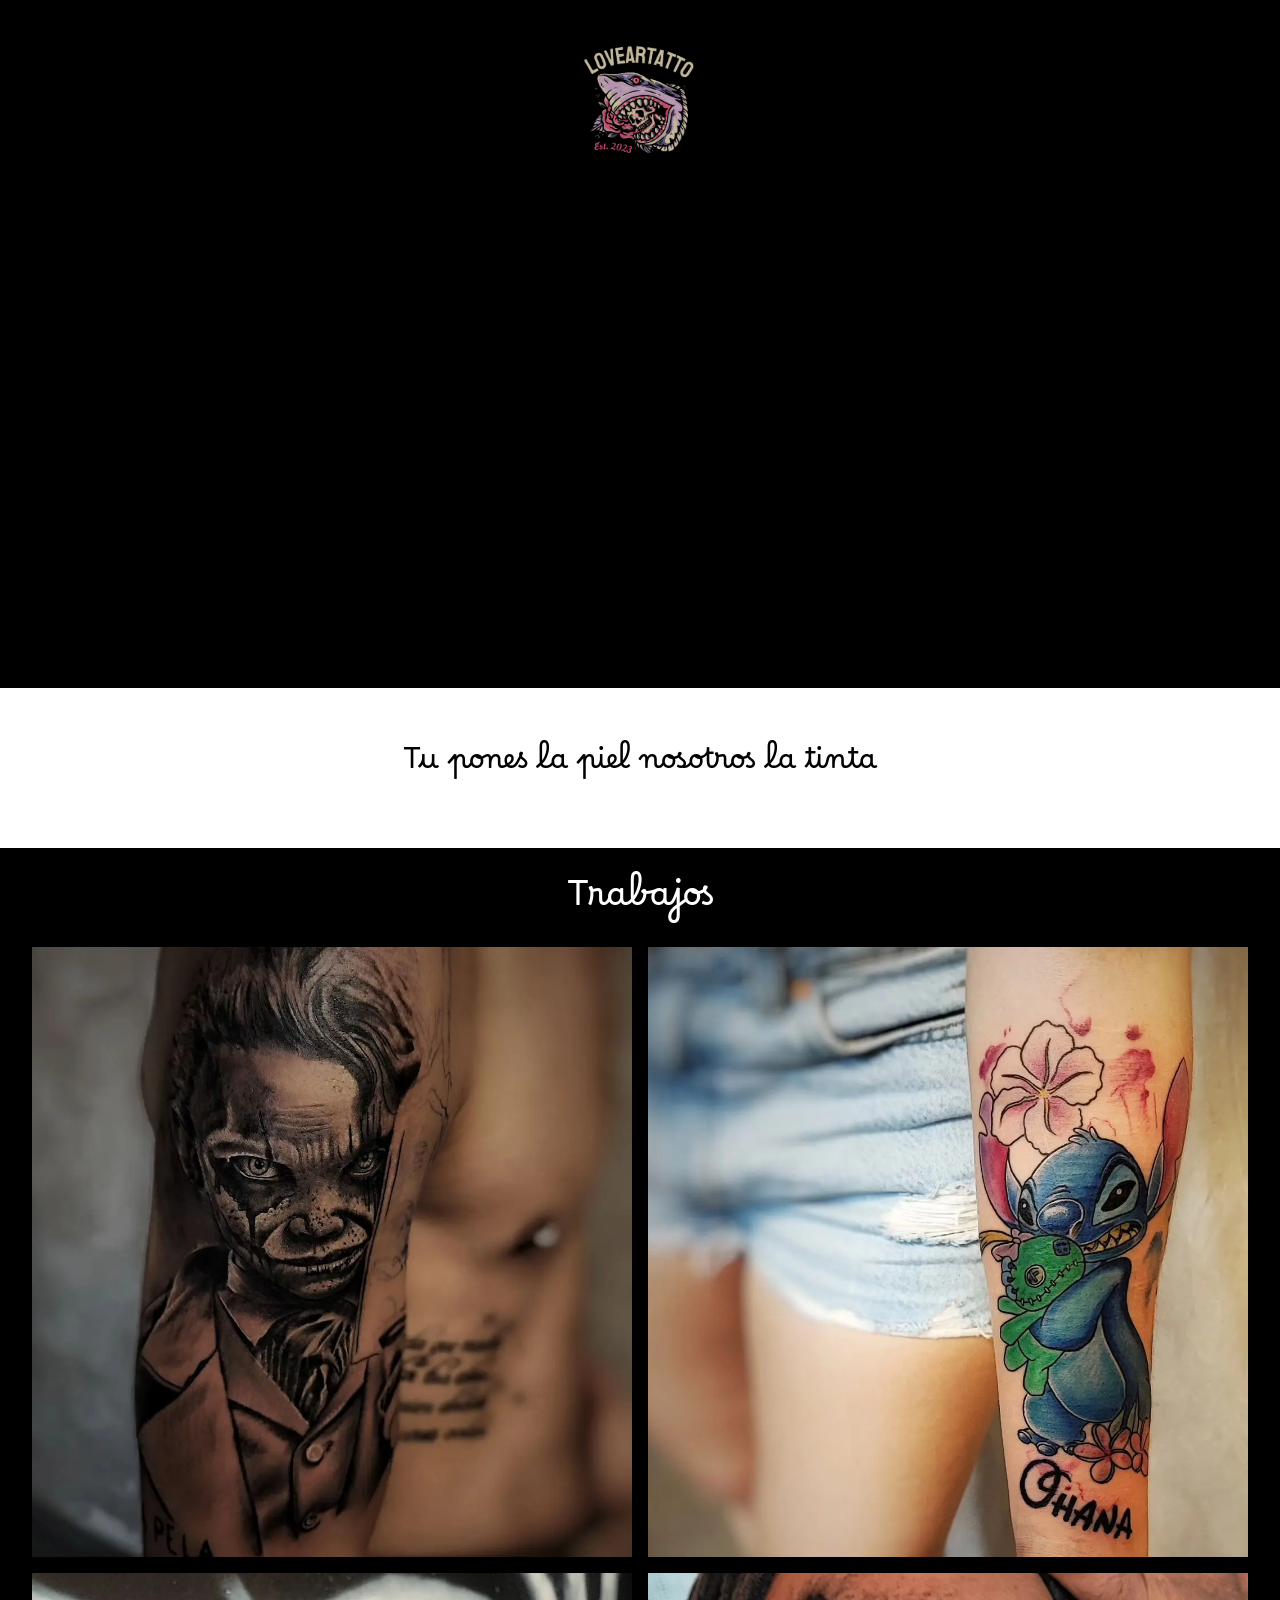
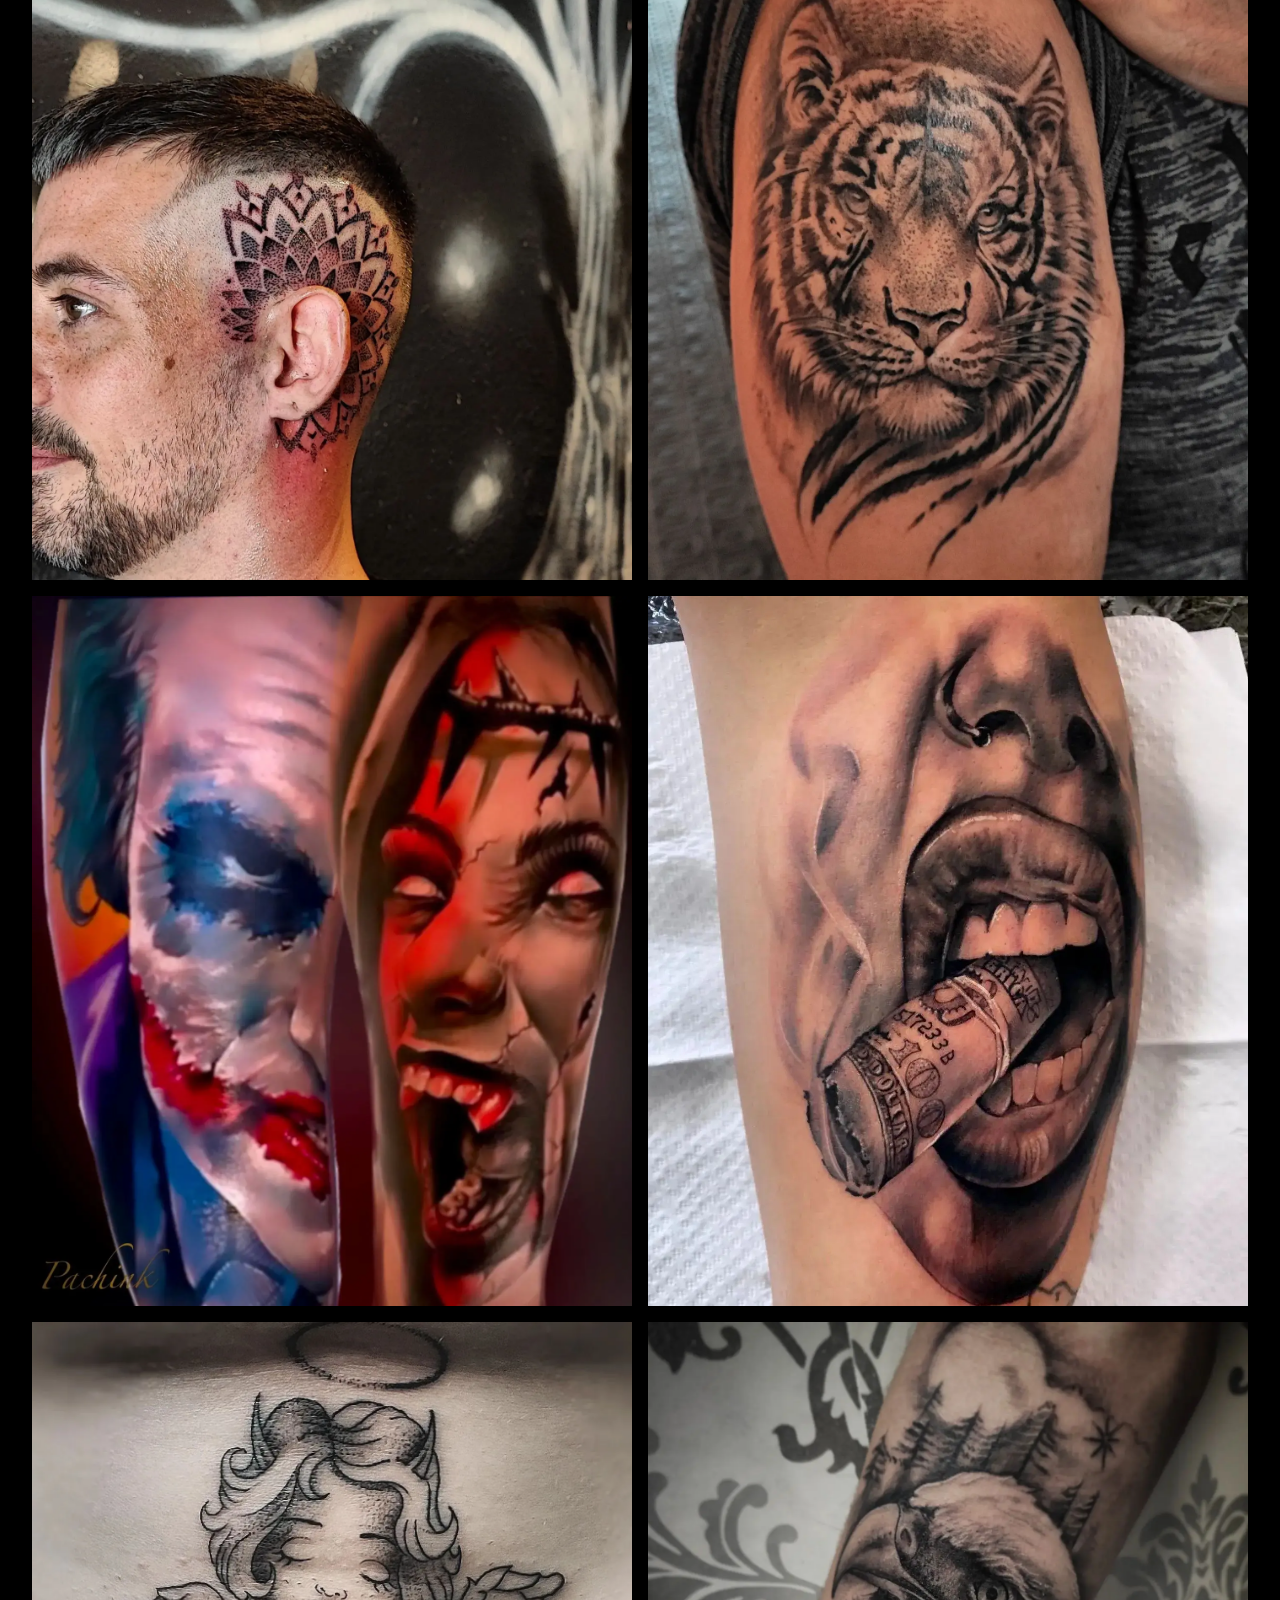
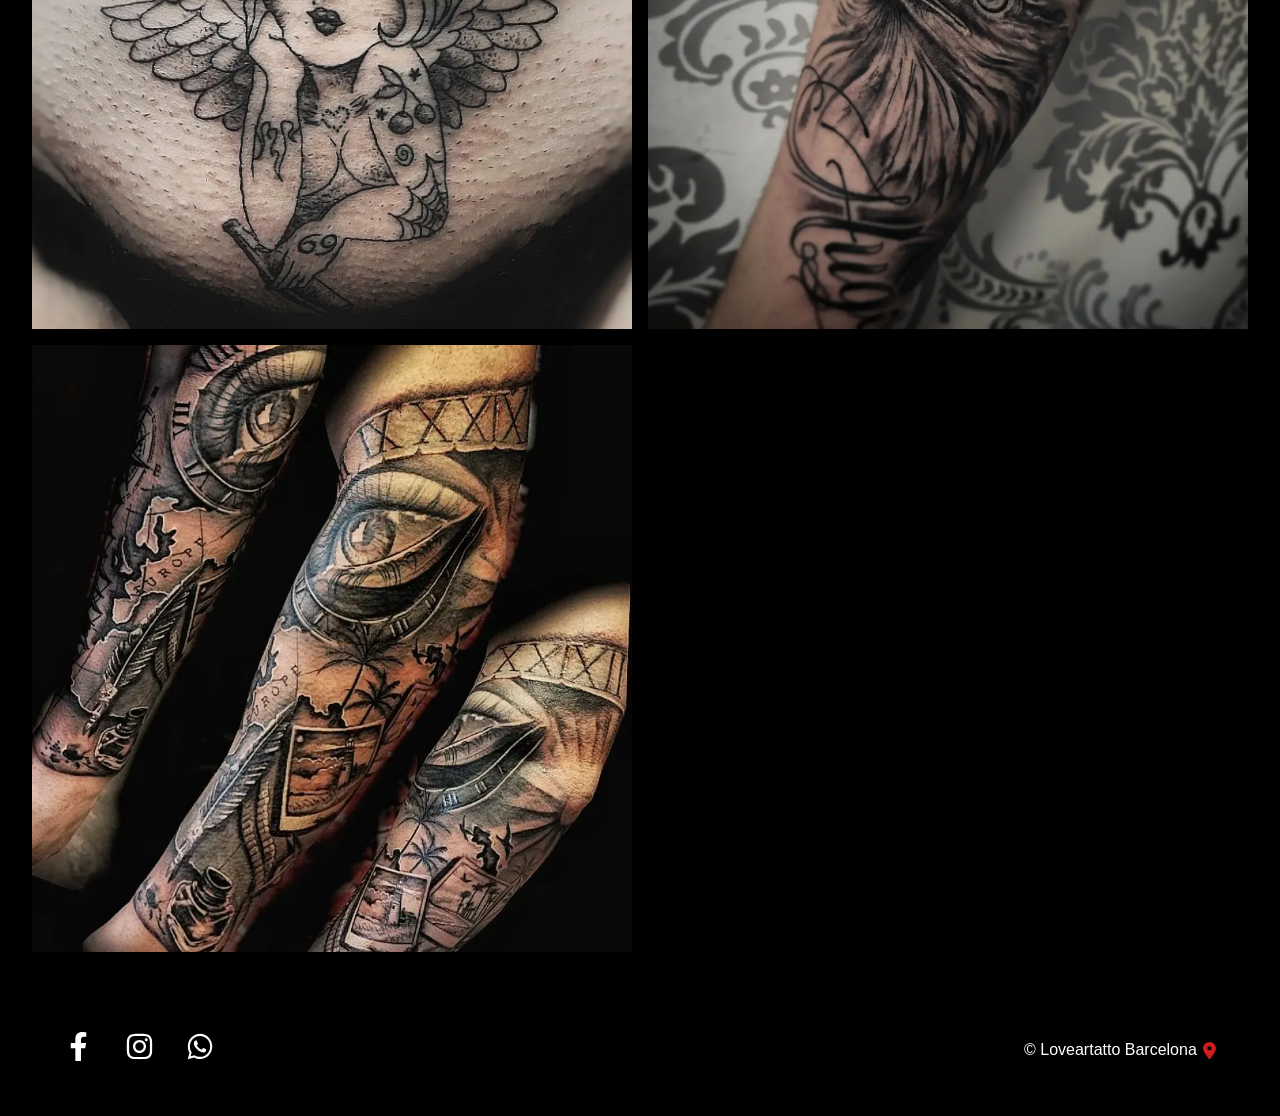
<file: index.html>
<!DOCTYPE html>
<html lang="en">
<head>
    <meta charset="UTF-8">
    <meta name="viewport" content="width=device-width, initial-scale=1.0">
    <link rel="stylesheet" href="./assets/css/bulma/bulma.min.css">
    <link rel="stylesheet" href="./assets/css/app.css">
    <link rel="preconnect" href="https://fonts.googleapis.com">
    <link rel="preconnect" href="https://fonts.gstatic.com" crossorigin>
    <link href="https://fonts.googleapis.com/css2?family=Borel&display=swap" rel="stylesheet">
    <title>Loveartatto - Tu pones la piel nosotros la tinta</title>
</head>
<body>
    <header>
        <div class="header-image">
            <img src="./assets/img/logo.png" alt="">
        </div>
    </header>
    <section class="video-section">
        <div class="video-wrapper">
            <video autoplay muted playsinline loop>
                <source src="./assets/video/tatto1.mp4" type="video/mp4">
                Your browser does not support the video tag.
            </video>
        </div>
        <div class="video-wrapper">
            <video autoplay muted playsinline loop>
                <source src="./assets/video/tatto2.mp4" type="video/mp4">
                Your browser does not support the video tag.
            </video>
        </div>
        <div class="video-wrapper">
            <video autoplay muted playsinline loop>
                <source src="./assets/video/tatto3.mp4" type="video/mp4">
                Your browser does not support the video tag.
            </video>
        </div>
    </section>
    <section class="slogan-message">
        <h2>Tu pones la piel nosotros la tinta</h2>
    </section>
    <main class="gallery-container">
        <h3>Trabajos</h3>
        <ul class="gallery">
            <li>
                <img src="./assets/img/tattos/1.webp"  class="gallery-item">
            </li>
            <li>
                <img src="./assets/img/tattos/2.webp"  class="gallery-item">
            </li>
            <li>
                <img src="./assets/img/tattos/3.webp"  class="gallery-item">
            </li>
            <li>
                <img src="./assets/img/tattos/4.webp"  class="gallery-item">
            </li>
            <li>
                <img src="./assets/img/tattos/5.webp"  class="gallery-item">
            </li>
            <li>
                <img src="./assets/img/tattos/6.webp"  class="gallery-item">
            </li>
            <li>
                <img src="./assets/img/tattos/7.webp"  class="gallery-item">
            </li>
            <li>
                <img src="./assets/img/tattos/8.webp"  class="gallery-item">
            </li>
            <li>
                <img src="./assets/img/tattos/9.webp"  class="gallery-item">
            </li>
        </ul>
    </main>
    <footer>
        <div>
            <a href="https://www.facebook.com/newchuckytattoo/" target="_blank" rel="noopener noreferrer">
                <img src="./assets/img/facebook-f.svg" alt="facebook">
            </a>
            <a href="https://www.instagram.com/loveartattoo/" target="_blank" rel="noopener noreferrer">
                <img src="./assets/img/instagram.svg" alt="instagram">
            </a>
            <a href="#" target="_blank" rel="noopener noreferrer">
                <img src="./assets/img/whatsapp.svg" alt="whatsapp">
            </a>
        </div>
        <div>
            <h2>&copy; Loveartatto Barcelona <img src="./assets/img/location-dot-solid.svg"> </h2>
        </div>
    </footer>
</body>
</html>
</file>
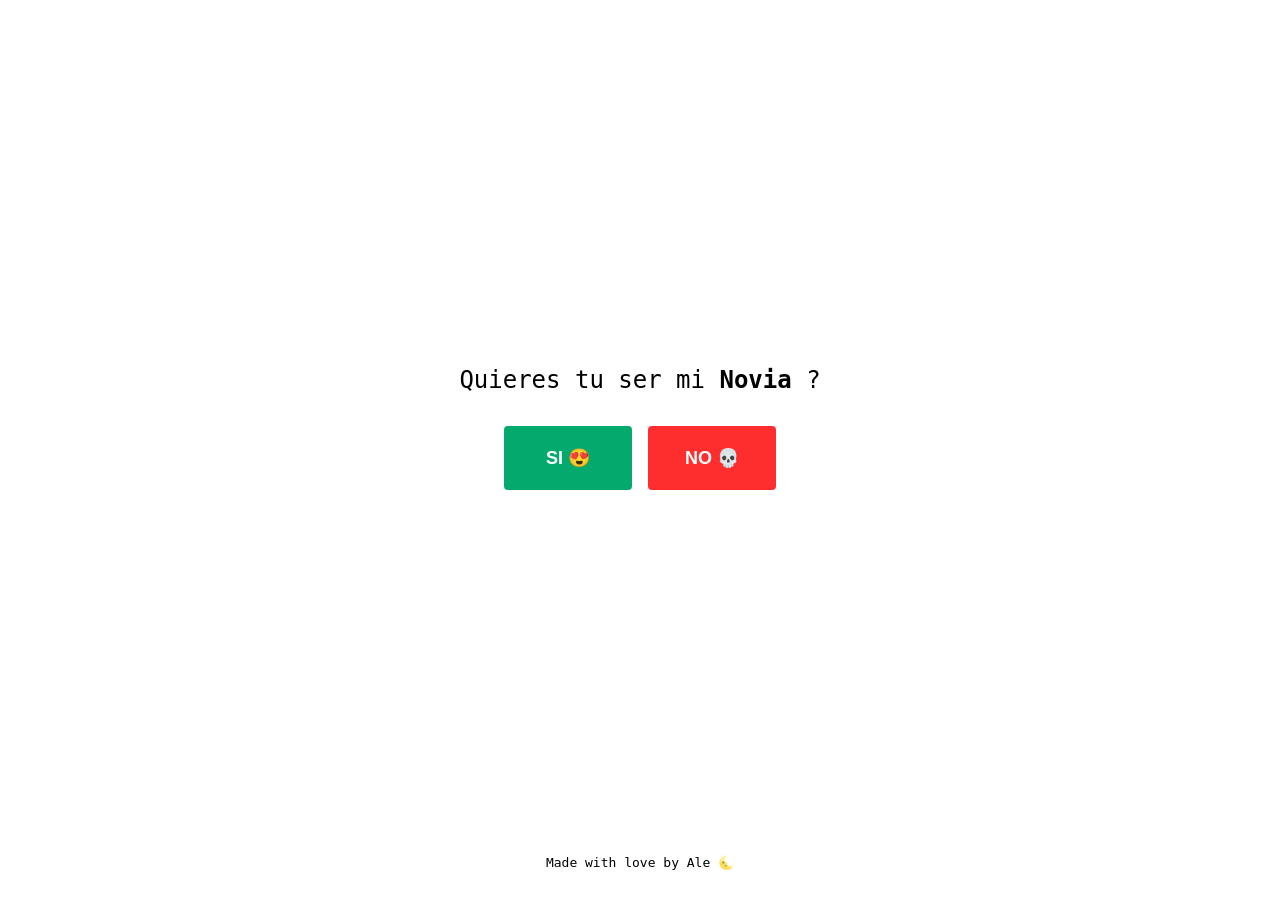
<file: you wanna/index.html>
<!DOCTYPE html>
<html lang="en">
<head>
    <meta charset="UTF-8">
    <meta name="viewport" content="width=device-width, initial-scale=1.0">
    <title>You wanna be my girldfriend</title>
    <link rel="stylesheet" href="./assets/css/style.css">
</head>
<body>
    <section>
        <div class="message">
            Quieres tu ser mi <b>Novia</b> ?
        </div>
        <div class="buttons">
            <button type="button" id="btn-yes">SI 😍</button>
            <button type="button" id="btn-not">NO 💀</button>
        </div>
    </section>
    <footer>
        Made with love by Ale 🌜
    </footer>
    <script src="./assets/js/app.js"></script>
</body>
</html>
</file>
<file: assets/css/app.css>
html {
    background-color: transparent;
}

body {
    background-color: #000;
    width: 100vw;
    height: 100vh;
}

header {
    height: 13rem;
    display: flex;
    flex-direction: row-reverse;
    justify-content: space-around;
    align-items: center;
}

header img {
    width: 150px;
}

.video-section {
    display: flex;
    max-height: 45rem;
    min-height: 30rem;
    width: 100%;
    overflow: hidden;
}

.video-section video {
    object-fit: cover;
    width: 100%;
    height: 100%;
}

.video-section video:nth-child(2) {
    position: relative;
}

.video-section h1 {
    position: absolute;
}

.slogan-message {
    height: 10rem;
    /* padding: 3rem 0rem; */
    display: flex;
    justify-content: center;
    align-items: center;
    background-color: #fff;
}

.slogan-message h2 {
    color: #000;
    font-family: 'Borel', cursive;
    font-size: 28px;
    text-align: center;
}

.gallery-container {
    display: flex;
    flex-direction: column;
    align-items: center;
    justify-content: center;
    padding: 2rem 2rem;
    gap: 1rem;
}

.gallery-container h3 {
    font-size: 34px;
    color: #fff;
    font-family: 'Borel';
}

.gallery {
    list-style: none;
    padding: 0;
    margin: 0;
    display: grid;
    grid-template-columns: repeat(3, 1fr);
    grid-template-columns: repeat(auto-fit, minmax(min(25rem, 100%), 1fr));
    gap: 1rem;
}

.gallery-item { 
    width: 100%;
    height: 100%;
    object-fit: cover;
}

footer {
    display: grid;
    grid-template-columns: repeat(1, 1fr);
    align-items: center;
    justify-content: center;
    padding: 3rem 4rem;
    gap: 1rem;
}

footer div {
    display: flex;
    align-items: center;
    justify-content: center;
}

footer div:nth-child(1) {
    gap: 2rem;
}

footer div h2 {
    color: #fff;
    font-size: 16px;
    text-align: center;
    display: flex;
    align-items: center;
    gap: .4rem;
}

footer div h2 img {
    width: .8rem;
}

footer img {
    width: 1.8rem;
    height: 1.8rem;
}

@media (min-width: 1000px) {
    footer {
        grid-template-columns: repeat(2, 1fr);
    }

    footer div:nth-child(1) {
        justify-content: flex-start;
    }

    footer div:nth-child(2) {
        justify-content: flex-end;
    }
}
</file>
<file: you wanna/assets/css/style.css>
body {
    margin: 0;
}

section {
    height: 95vh;
    width: 100vw;
    display: flex;
    align-items: center;
    justify-content: center;
    flex-direction: column;
}

.message {
    font-size: 24px;
    font-family: monospace;
    margin-bottom: 2rem;
}

.buttons {
    display: flex;
    gap: 1rem;
}

button {
    border: none;
    height: 4rem;
    width: 8rem;
    background-color: #ff0000d1;
    color: #fff;
    font-size: 18px;
    font-weight: bold;
    border-radius: 4px;
    cursor: pointer;
}

button:first-of-type {
    background-color: #04AA6D;
}

button:last-of-type {
    position: relative; 
    /* top: 50%;
    left: 50%; 
    transform: translate(-50%, -50%);  */
}

footer {
    display: flex;
    align-items: center;
    justify-content: center;
    font-family: monospace;
}
</file>
